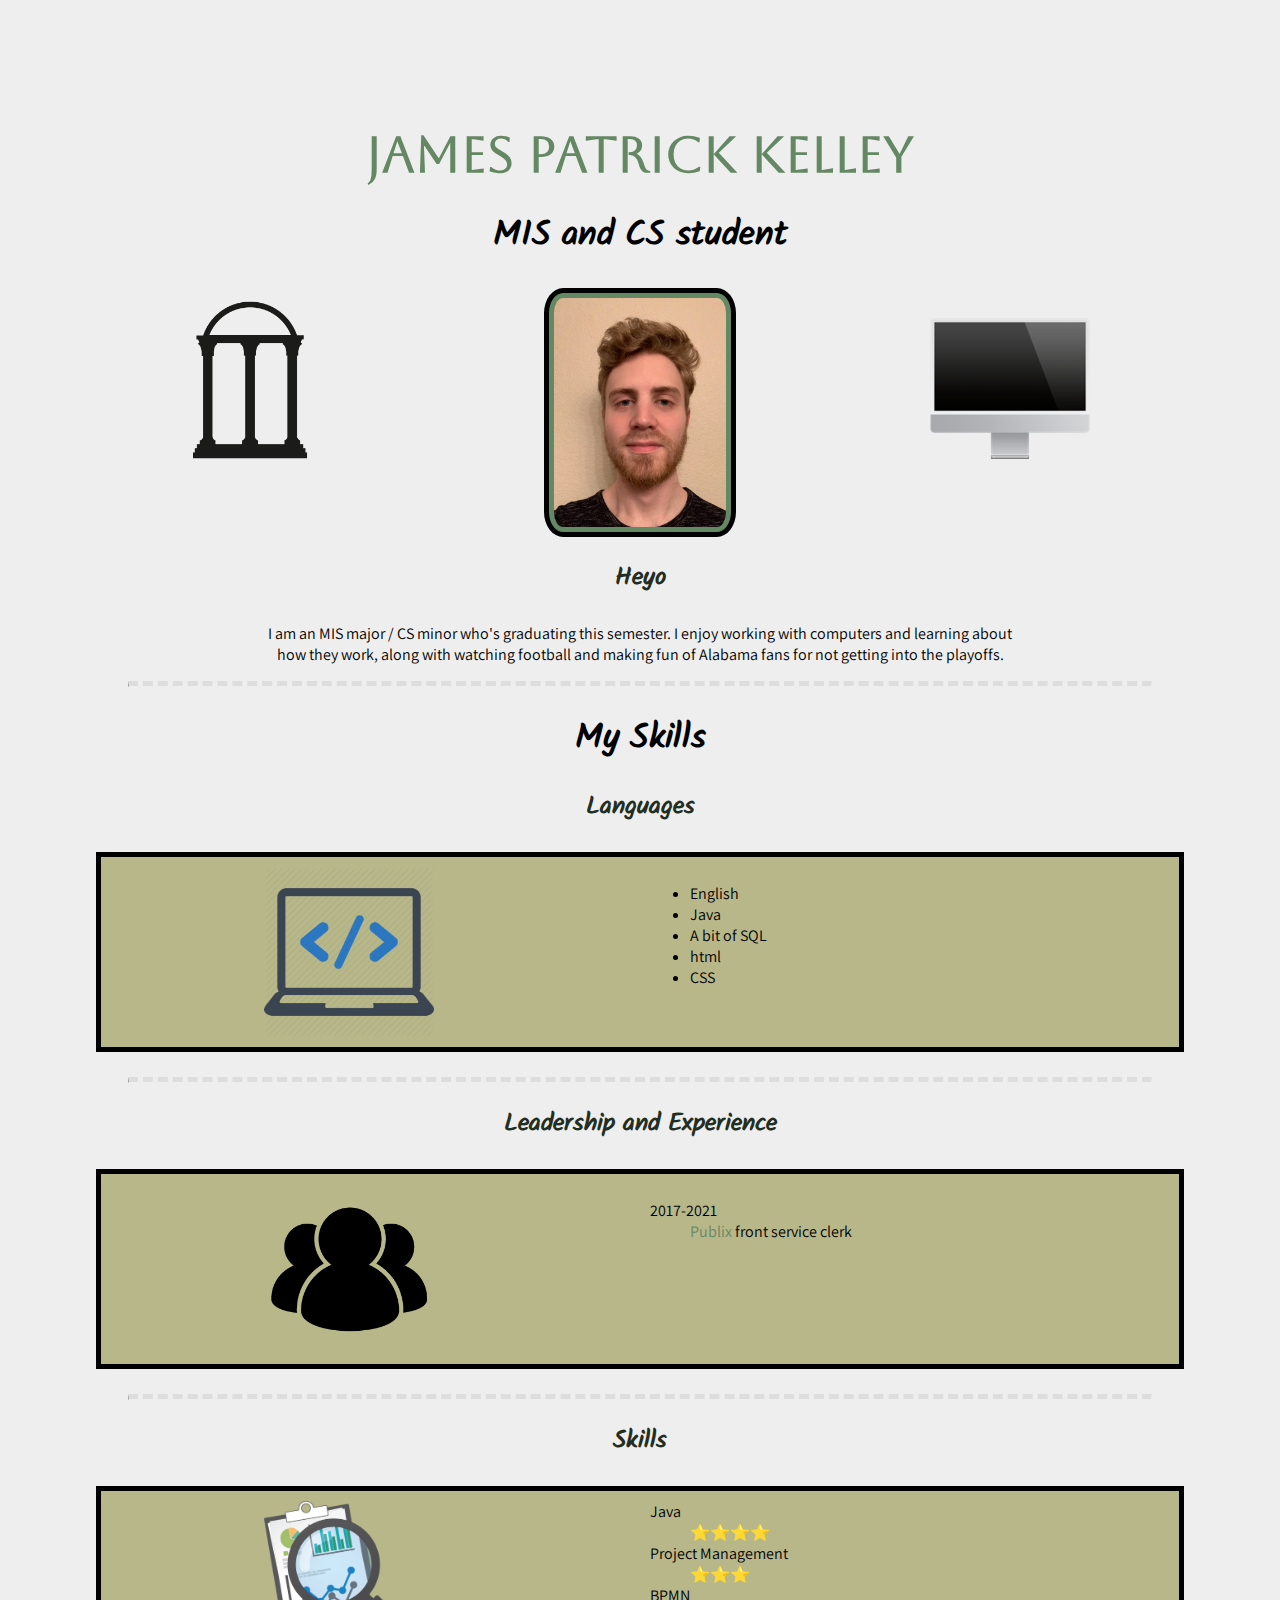
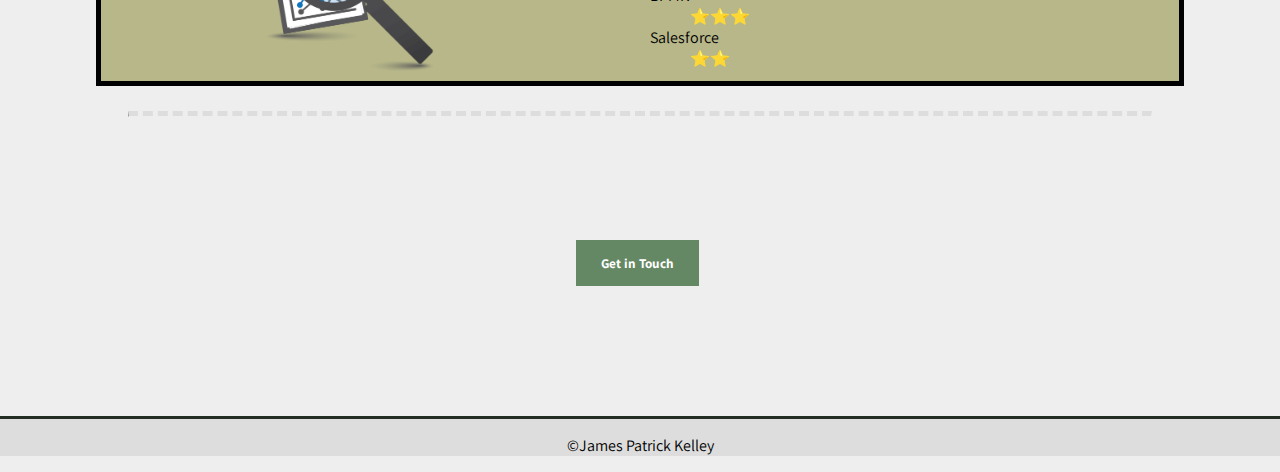
<file: index.html>
<!DOCTYPE html>
<html lang="en">
<head>
    <meta charset="utf-8">
    <link rel="icon" href="/favicon.ico">
    <link rel="stylesheet" href="css/style.css">
    <link href="https://fonts.googleapis.com/css?family=Aboreto" rel="stylesheet">
    <link href="https://fonts.googleapis.com/css?family=Solitreo" rel="stylesheet">
    <link href="https://fonts.googleapis.com/css?family=Assistant" rel="stylesheet">
    <title>University of Georgia</title>
    <meta name="description" content="As the birthplace of public higher
    education">
    
</head>

<body>
    <h1>James Patrick Kelley</h1>
    <h2>MIS and CS student</h2>
    <div class="absoluteR"><img src="images/desktop-computer.png" alt="Computer"></div>
    <div class="absoluteL">
        <img id="big" src="images/favpng_terry-college-of-business-university-georgia-bulldogs-football-uga-arch-clip-art.png" alt="Arch">
    </div>
    <img src="images/headshot.jpeg" alt="Headshot" class="center">
    <h3>Heyo</h3>
    <p>
        I am an MIS major / CS minor who's graduating this semester. I enjoy 
        working with computers and learning about how they work, 
        along with watching football and making fun of Alabama fans
        for not getting into the playoffs.
    </p>
    <hr>
    <h2>My Skills</h2>
    <h3>Languages</h3>
    <div class="container">
        <div class="left">
            <img src="images/coding.png" alt="Coding" id="big">
        </div>
        <div class="right">
          <ul>
            <li>English</li>
            <li>Java</li>
            <li>A bit of SQL</li>
            <li>html</li>
            <li>CSS</li>
          </ul>
        </div>
    </div>

    <h3></h3>
    <hr>

    <h3>Leadership and Experience</h3>
    <div class="container">
        <div class="left">
            <img src="images/leadership.png" alt="Leadership" id="big">
        </div>
        <div class="right">
            <dl>
                <dt>2017-2021</dt>
                <dd><a href="https://www.publix.com/" target="_blank">Publix</a> front service clerk</dd>
           </dl>
        </div>
    </div>
    
    <h3></h3>
    <hr>

    <h3>Skills</h3>
    <div class="container">
        <div class="left">
            <img src="images/skills.png" alt="Skills" id="big">
        </div>
        <div class="right">
            <dt>Java</dt>
            <dd>⭐⭐⭐⭐</dd>
            <dt>Project Management</dt>
            <dd>⭐⭐⭐</dd>
            <dt>BPMN</dt>
            <dd>⭐⭐⭐</dd>
            <dt>Salesforce</dt>
            <dd>⭐⭐</dd>
        </div>
    </div>

    <h3></h3>
    <hr>

    <h5><a id="contact" href="contact.html" target="blank">Get in Touch</a></h5>

    <div class="footer">
        <p>&copy;James Patrick Kelley</p>
    </div>
</body>
</html>
</file>
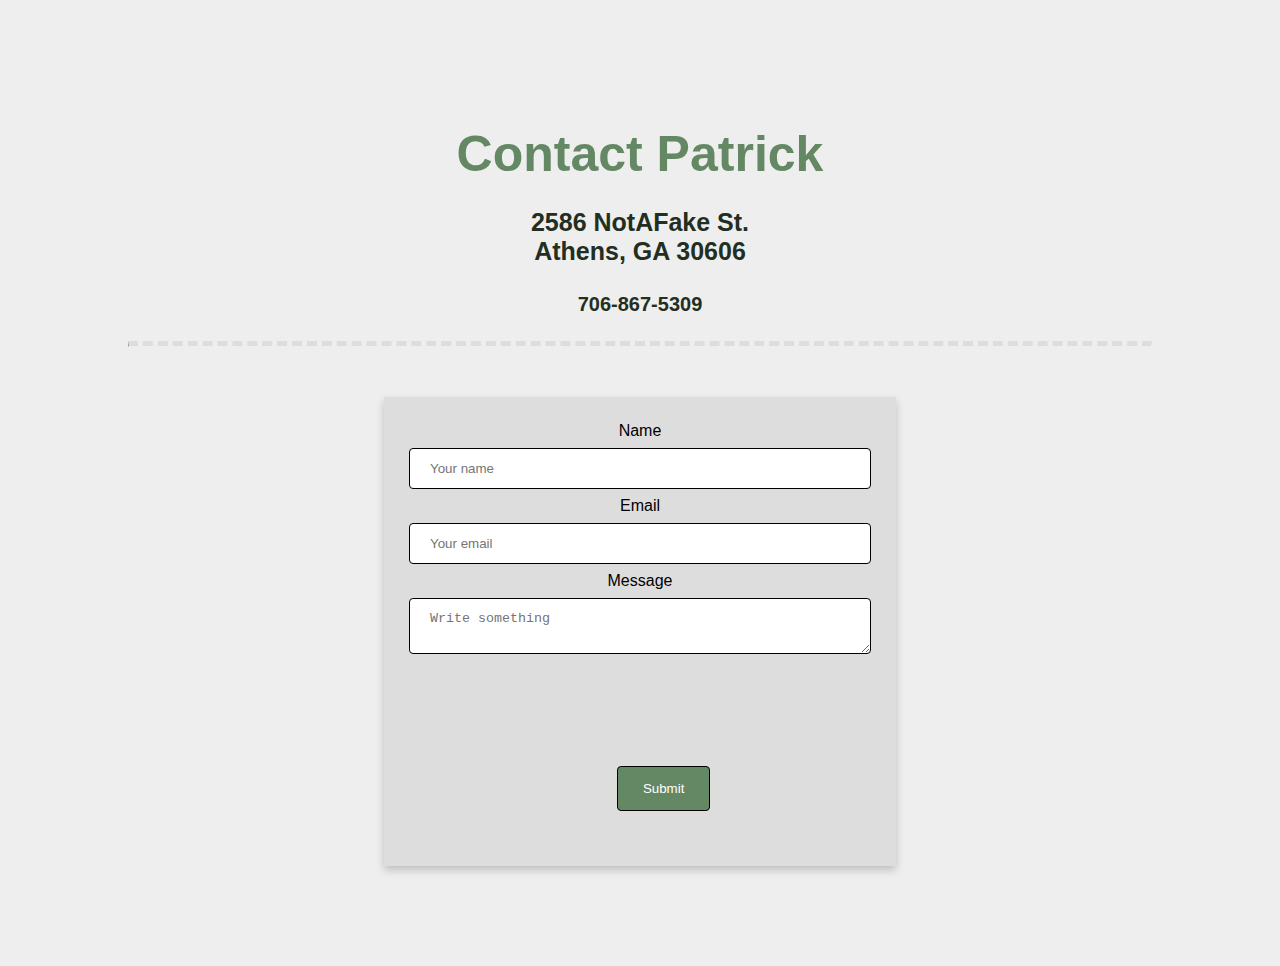
<file: contact.html>
<!DOCTYPE html>
<html lang="en">
<head>
    <meta charset="utf-8">
    <link rel="icon" href="/favicon.ico">
    <link rel="stylesheet" href="css/style.css">
    <title>contact James_Patrick_Kelley</title>
    <meta name="description" content="As the birthplace of public higher
    education">
</head>

<body>
    <h1>Contact Patrick</h1>
    <h3>2586 NotAFake St. <br>
    Athens, GA 30606</h3>
    <h4>706-867-5309</h4>
    <hr>
    <div class="card">
        <form action="mailto:jpk94399@uga.edu" method="post">
            <label>Name</label> <br>
            <input type="text" placeholder="Your name"> <br>
            <label>Email</label> <br>
            <input type="email" placeholder="Your email"> <br>
            <label>Message</label> <br>
            <textarea placeholder="Write something"></textarea> <br>
            <input id="contact" type="submit" value="Submit">
        </form>
    </div>
    
 </body>
 </html>
</file>
<file: css/style.css>
body {
    margin: 0;
    background-color: #EEEEEE;
    font-family:'Assistant', sans-serif;
}
p {
    margin-left: 20%;
    margin-right: 20%;
    text-align: center;
}
hr {
    border-top: 5px dashed #DDDDDD;
    margin-left: 10%;
    margin-right: 10%;
}
a:link {
    color: #658864;
    text-decoration: none;
}
a:visited {
    color: green;
}
a:hover {
    color: hotpink;
}
a:active {
    color: blue;
}
.pic {
    width: 23%;
    justify-content: center;
    display: flex;
    margin: auto;
    margin-top: auto;
    margin-bottom: auto;
}
.info {
    float: right;
    margin-right: 30%;
}
* {
    box-sizing: border-box;
    
  }
.left {
    float: left;
    width: 50%;
    height: 200px;
    padding: 10px;
    padding-left: 15%;
    background-color: #B7B78A;
    border-top: solid 5px;
    border-bottom: solid 5px;
    border-left: solid 5px;
    display:block;
}
.right {
    float: left;
    width: 50%;
    height: 200px;
    padding: 10px;    
    background-color: #B7B78A;
    border-top: solid 5px;
    border-bottom: solid 5px;
    border-right: solid 5px;
}
.container {
    width: 85%;
    margin: auto;
}
.container:after {
    content: "";
    display: table;
    clear: both;
}
div.absoluteR {
    position: absolute;
    top: 300px;
    right: 150px;
    width: 200px;
    height: 100px;
}
div.absoluteL {
    position: absolute;
    top: 300px;
    left: 170px;
    width: 160px;
    height: 160px;
}
#big {
    max-width: 100%;
    max-height: 100%;
}
h1 {
    font-family: 'Aboreto', sans-serif;
    font-size: 50px;
    text-align: center;
    margin-top: 125px;
    margin-bottom: 25px;
    color: #658864;
}
h2 {
    font-family: 'Solitreo', sans-serif;
    font-size: 35px;
    text-align: center;
    margin-bottom: 25px;
    
}
h3 {
    font-family: 'Solitreo', sans-serif;
    font-size: 25px;
    text-align: center;
    margin-bottom: 25px;
    color: #232e22
}
h4 {
    font-family: 'Solitreo', sans-serif;
    font-size: 20px;
    text-align: center;
    margin-bottom: 25px;
    color: #232e22
}
h5 {
    font-family:'Assistant', sans-serif;
    
}
.center{
    display: block;
    margin-left: auto;
    margin-right: auto;
    width: 15%;
    border-radius: 10%;
    border: 5px solid black;
    padding: 5px;
    background-color: #658864;
    float: none;
}
#contact {
    background-color: #658864;
    color: white;
    padding: 14px 25px;
    text-align: center;
    text-decoration: none;
    display: inline-block;
    margin-left: 45%;
    margin-right: 45%;
    margin-top: 100px;
    margin-bottom: 30px;
}
.footer {
    margin-top: 100px;
    border-top: solid #232e22;
    background-color: #DDDDDD;
}

.card {
    box-shadow: 0 4px 8px 0 rgba(0,0,0,0.2);
    transition: 0.3s;
    width: 40%;
    margin-bottom: 100px;
    margin-top: 50px;
    margin-left: auto;
    margin-right: auto;
    background-color: #DDDDDD;
    padding: 25px;
    text-align: center;
    
}
  
.card:hover {
    box-shadow: 0 8px 16px 0 rgba(0,0,0,0.2);
}
  
.cardhold {
    padding: 2px 16px;
}
input[type=text], select {
    width: 100%;
    padding: 12px 20px;
    margin: 8px 0;
    display: inline-block;
    border: 1px solid black;
    border-radius: 4px;
    box-sizing: border-box;
}
input[type=email], select {
    width: 100%;
    padding: 12px 20px;
    margin: 8px 0;
    display: inline-block;
    border: 1px solid black;
    border-radius: 4px;
    box-sizing: border-box;
}
textarea, select {
    width: 100%;
    padding: 12px 20px;
    margin: 8px 0;
    display: inline-block;
    border: 1px solid black;
    border-radius: 4px;
    box-sizing: border-box;
}
input[type=submit], select {
    border: 1px solid black;
    border-radius: 4px;
    box-sizing: border-box;
}
</file>
